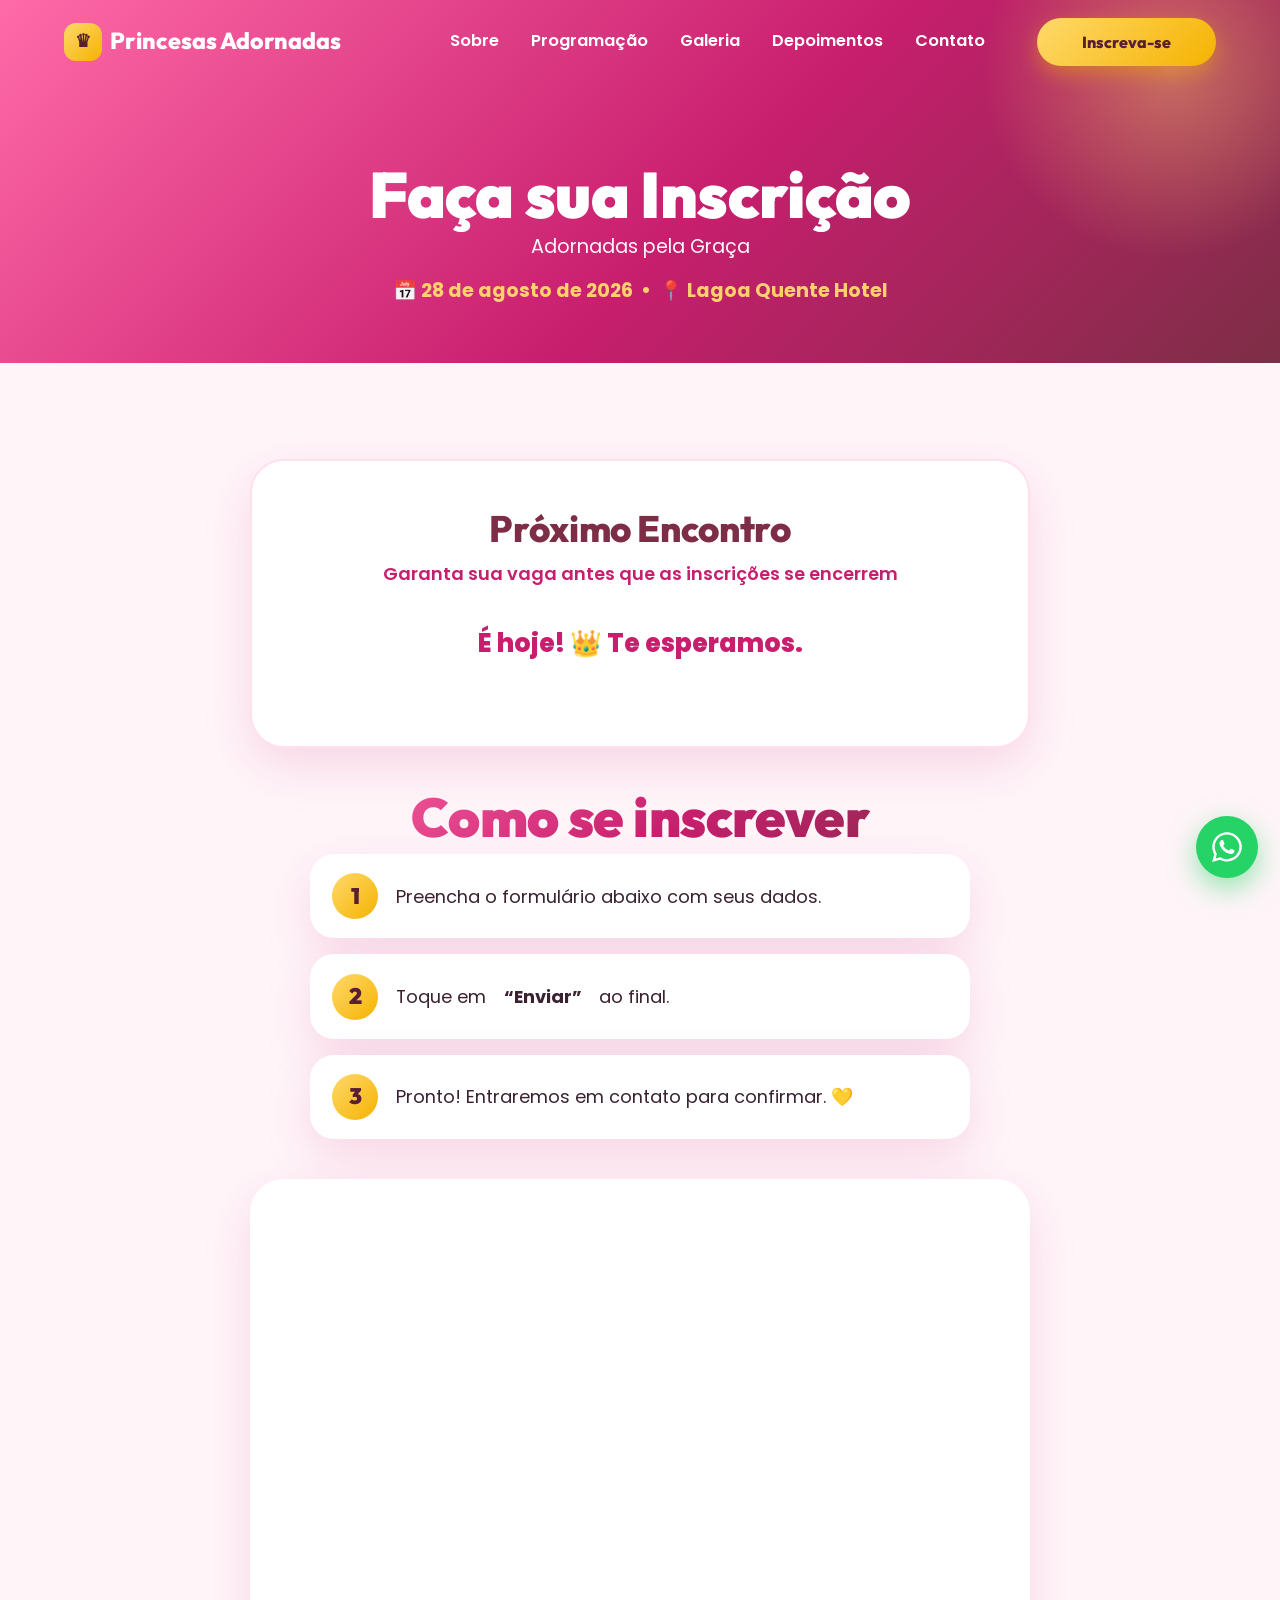
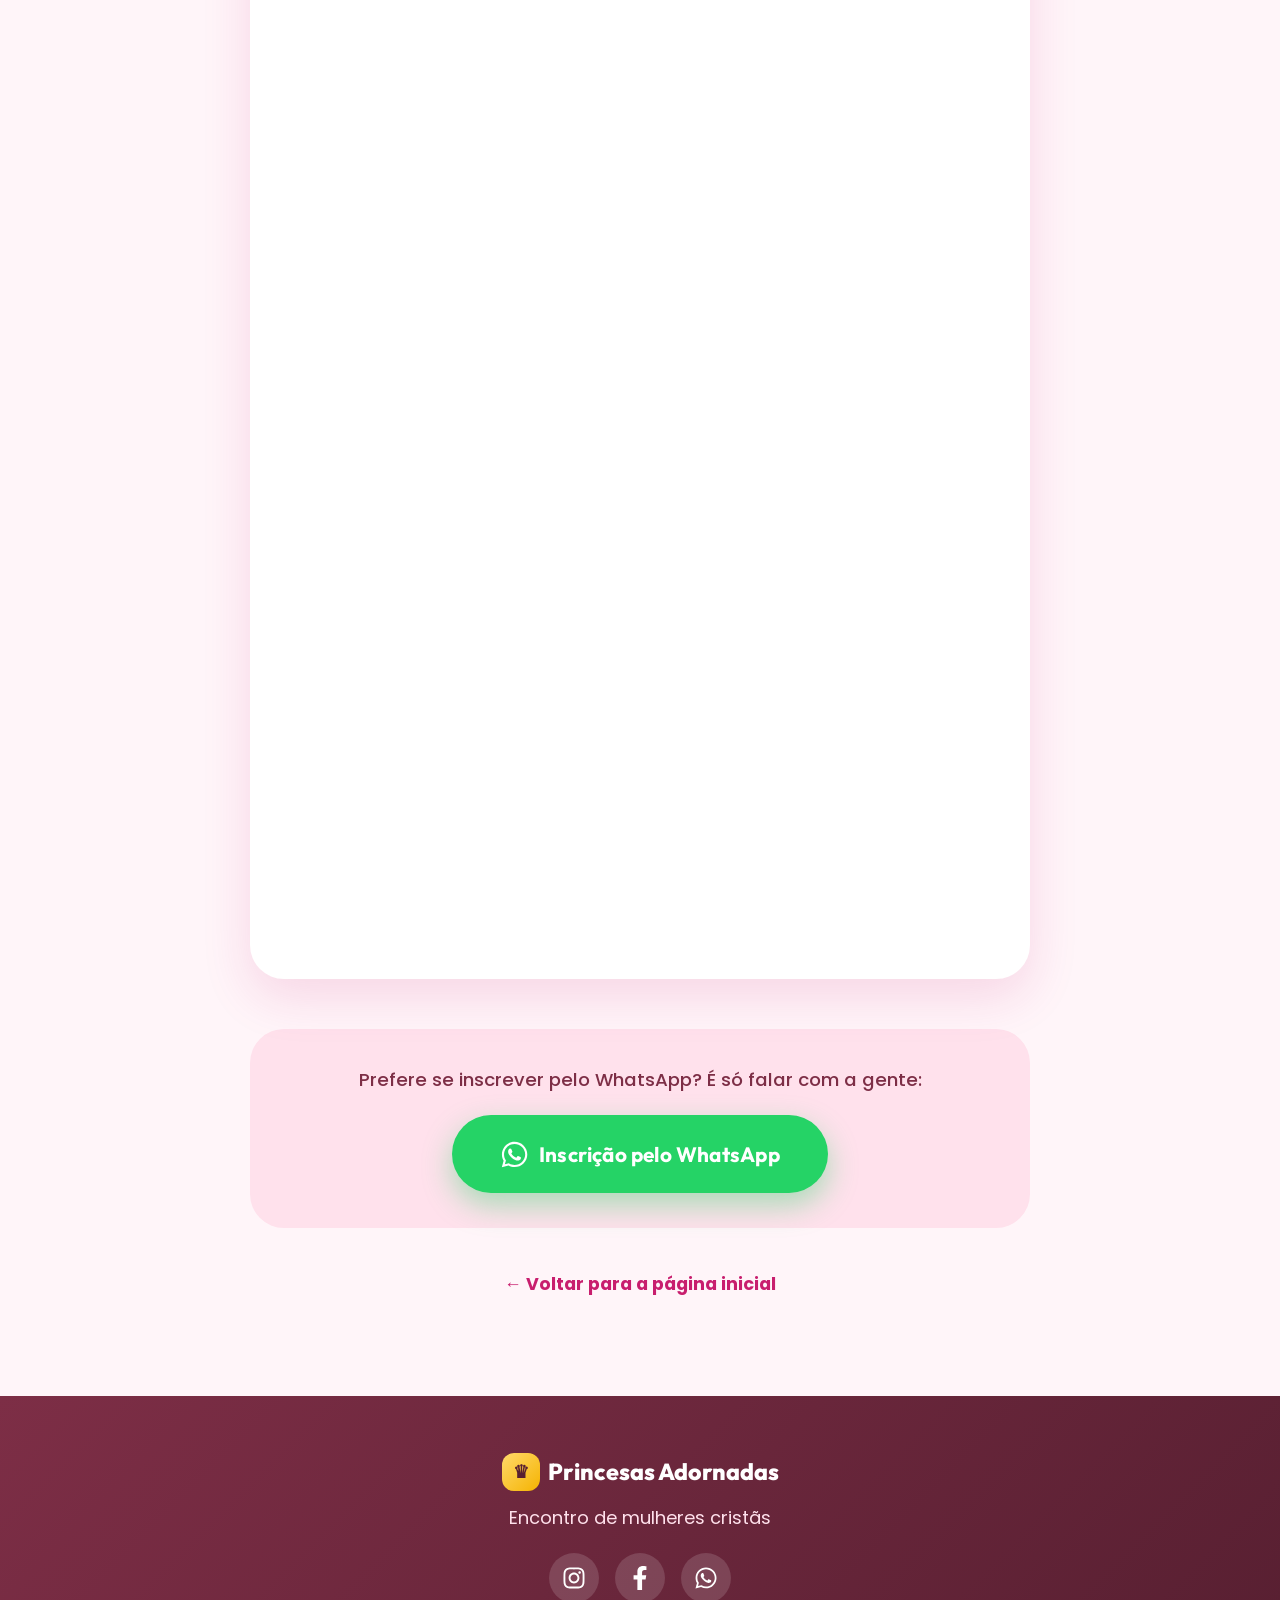
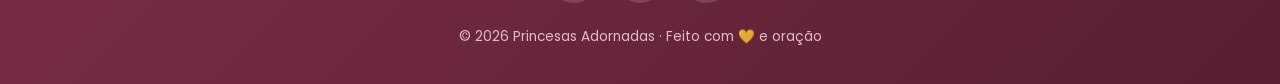
<file: inscricao.html>
<!DOCTYPE html>
<html lang="pt-BR">
<head>
  <meta charset="UTF-8">
  <meta name="viewport" content="width=device-width, initial-scale=1.0, viewport-fit=cover">
  <meta http-equiv="X-UA-Compatible" content="IE=edge">

  <title>Inscrição — Princesas Adornadas</title>
  <meta name="description" content="Faça sua inscrição no encontro Princesas Adornadas e garanta sua vaga. Vagas limitadas.">

  <link rel="icon" href="favicon.svg" type="image/svg+xml">
  <link rel="apple-touch-icon" href="favicon.svg">
  <meta name="theme-color" content="#c81e6e">

  <link rel="preconnect" href="https://fonts.googleapis.com">
  <link rel="preconnect" href="https://fonts.gstatic.com" crossorigin>
  <link rel="dns-prefetch" href="https://docs.google.com">

  <link rel="preload" as="style" href="https://fonts.googleapis.com/css2?family=Cormorant+Garamond:ital,wght@1,500;1,600&family=Outfit:wght@500;600;700;800;900&family=Poppins:wght@300;400;500;600;700&display=swap">
  <link href="https://fonts.googleapis.com/css2?family=Cormorant+Garamond:ital,wght@1,500;1,600&family=Outfit:wght@500;600;700;800;900&family=Poppins:wght@300;400;500;600;700&display=swap" rel="stylesheet" media="print" onload="this.media='all'">
  <noscript><link rel="stylesheet" href="https://fonts.googleapis.com/css2?family=Cormorant+Garamond:ital,wght@1,500;1,600&family=Outfit:wght@500;600;700;800;900&family=Poppins:wght@300;400;500;600;700&display=swap"></noscript>

  <link rel="stylesheet" href="css/styles.css">

  <script src="js/config.js"></script>
  <script src="js/seo.js"></script>
  <script defer src="js/header.js"></script>
  <script defer src="js/footer.js"></script>
  <script defer src="js/main.js"></script>
</head>
<body>

  <a class="pular-conteudo" href="#formWrap">Pular para o conteúdo</a>

  <!-- ===== Topbar (componente em js/header.js) ===== -->
  <div id="header-mount" data-pagina="inscricao"></div>

  <!-- ===== Hero da inscrição ===== -->
  <section class="pagina-hero">
    <h1 data-pagina-insc-titulo>Faça sua Inscrição</h1>
    <p data-tema>Adornadas pela Graça</p>
    <p class="pagina-hero-meta">📅 <span data-evento-data></span> &nbsp;•&nbsp; 📍 <span data-local-nome></span></p>
  </section>

  <main class="secao">
    <div class="container insc-wrap">

      <!-- Contagem regressiva -->
      <div class="evento-card" style="margin-bottom:2.5rem" data-reveal>
        <h2 data-evento-titulo>Próximo Encontro</h2>
        <p class="evento-meta" data-pagina-insc-subtitulo>Garanta sua vaga antes que as inscrições se encerrem</p>
        <div id="countdown"></div>
      </div>

      <!-- Passo a passo -->
      <h2 class="titulo-secao" data-pagina-insc-passos-titulo>Como se inscrever</h2>
      <ol class="passos" data-pagina-insc-passos data-reveal></ol>

      <!-- Formulário (Google Forms incorporado) -->
      <div id="formWrap" data-reveal></div>

      <!-- Alternativa pelo WhatsApp -->
      <div class="insc-alt" data-reveal>
        <p data-pagina-insc-wa-titulo>Prefere se inscrever pelo WhatsApp? É só falar com a gente:</p>
        <a class="btn btn-whats btn-grande" data-whatsapp target="_blank" rel="noopener">
          <svg class="wa-svg" viewBox="0 0 448 512" aria-hidden="true"><path d="M380.9 97.1C339 55.1 283.2 32 223.9 32c-122.4 0-222 99.6-222 222 0 39.1 10.2 77.3 29.6 111L0 480l117.7-30.9c32.4 17.7 68.9 27 106.1 27h.1c122.3 0 224.1-99.6 224.1-222 0-59.3-25.2-115-67.1-157zm-157 341.6c-33.2 0-65.7-8.9-94-25.7l-6.7-4-69.8 18.3L72 359.2l-4.4-7c-18.5-29.4-28.2-63.3-28.2-98.2 0-101.7 82.8-184.5 184.6-184.5 49.3 0 95.6 19.2 130.4 54.1 34.8 34.9 56.2 81.2 56.1 130.5 0 101.8-84.9 184.6-186.6 184.6zm101.2-138.2c-5.5-2.8-32.8-16.2-37.9-18-5.1-1.9-8.8-2.8-12.5 2.8-3.7 5.6-14.3 18-17.6 21.8-3.2 3.7-6.5 4.2-12 1.4-32.6-16.3-54-29.1-75.5-66-5.7-9.8 5.7-9.1 16.3-30.3 1.8-3.7.9-6.9-.5-9.7-1.4-2.8-12.5-30.1-17.1-41.2-4.5-10.8-9.1-9.3-12.5-9.5-3.2-.2-6.9-.2-10.6-.2-3.7 0-9.7 1.4-14.8 6.9-5.1 5.6-19.4 19-19.4 46.3 0 27.3 19.9 53.7 22.6 57.4 2.8 3.7 39.1 59.7 94.8 83.8 35.2 15.2 49 16.5 66.6 13.9 10.7-1.6 32.8-13.4 37.4-26.4 4.6-13 4.6-24.1 3.2-26.4-1.3-2.5-5-3.9-10.5-6.6z"/></svg>
          <span data-pagina-insc-wa-botao>Inscrição pelo WhatsApp</span>
        </a>
      </div>

      <p class="voltar"><a href="index.html" data-pagina-insc-voltar>← Voltar para a página inicial</a></p>
    </div>
  </main>

  <!-- ===== Rodapé + WhatsApp flutuante (componente em js/footer.js) ===== -->
  <div id="footer-mount"></div>

</body>
</html>
</file>
<file: css/styles.css>
/* =====================================================================
   PRINCESAS ADORNADAS — Estilos (visual moderno / landing de evento)
   Vibrante, arredondado, com gradientes rosa-magenta + dourado.
   Acessível: fontes grandes, alto contraste, botões grandes, foco visível.
   ===================================================================== */

:root {
  /* Cores da marca (vivas) */
  --vinho: #7d2e46;
  --vinho-esc: #571f31;
  --magenta: #c81e6e;
  --magenta-esc: #a01457;
  --rosa: #ff6aa8;
  --rosa-claro: #ffe1ec;
  --rosa-bg: #fff5f9;
  --ouro: #f5b301;
  --ouro-esc: #c98a00;
  --ouro-claro: #ffd96b;
  --texto: #3a2230;
  --texto-suave: #6b4a5a;
  --branco: #ffffff;

  /* Gradientes */
  --grad-primario: linear-gradient(135deg, #ff6aa8 0%, #c81e6e 100%);
  --grad-festa: linear-gradient(135deg, #ff6aa8 0%, #c81e6e 55%, #7d2e46 100%);
  --grad-ouro: linear-gradient(135deg, #ffd96b 0%, #f5b301 100%);
  --grad-escuro: linear-gradient(135deg, #7d2e46 0%, #571f31 100%);

  /* Formas / sombras */
  --r: 24px;
  --r-lg: 34px;
  --r-sm: 16px;
  --sombra: 0 18px 50px rgba(200, 30, 110, .14);
  --sombra-forte: 0 26px 70px rgba(200, 30, 110, .26);
  --glow: 0 12px 30px rgba(255, 106, 168, .5);

  --fonte-titulo: "Outfit", "Segoe UI", sans-serif;
  --fonte-corpo: "Poppins", "Segoe UI", sans-serif;
  --fonte-fancy: "Cormorant Garamond", Georgia, serif;
}

* { margin: 0; padding: 0; box-sizing: border-box; }
html { scroll-behavior: smooth; }
body {
  font-family: var(--fonte-corpo);
  color: var(--texto);
  background: var(--rosa-bg);
  font-size: 18px;
  line-height: 1.75;
  overflow-x: hidden;
  -webkit-text-size-adjust: 100%;
}
img { max-width: 100%; display: block; }
a { color: inherit; text-decoration: none; }
h1, h2, h3 { font-family: var(--fonte-titulo); color: var(--vinho); font-weight: 800; line-height: 1.1; letter-spacing: -.01em; }

a:focus-visible, button:focus-visible, [tabindex]:focus-visible {
  outline: 3px solid var(--magenta); outline-offset: 3px; border-radius: 8px;
}

/* Skip link (acessibilidade — pular para o conteúdo principal) */
.pular-conteudo {
  position: absolute;
  left: -9999px;
  top: 0;
  z-index: 9999;
  background: var(--vinho);
  color: #fff;
  padding: .75rem 1.1rem;
  border-radius: 0 0 12px 0;
  font-weight: 700;
}
.pular-conteudo:focus { left: 0; outline: 3px solid var(--ouro); }
@media (prefers-reduced-motion: reduce) {
  * { animation: none !important; transition: none !important; scroll-behavior: auto !important; }
  [data-reveal] { opacity: 1 !important; transform: none !important; }
}

/* ---------- Utilidades ---------- */
.container { width: min(1160px, 92%); margin: 0 auto; }
.secao { padding: 96px 0; position: relative; }
.secao-alt { background:
  radial-gradient(1200px 500px at 100% -10%, rgba(255,106,168,.12), transparent 60%),
  radial-gradient(900px 500px at -10% 110%, rgba(245,179,1,.12), transparent 60%),
  #fff; }
.titulo-secao {
  font-size: clamp(2.1rem, 5.2vw, 3.4rem); text-align: center; margin-bottom: .4rem; font-weight: 900;
  background: var(--grad-festa); -webkit-background-clip: text; background-clip: text; color: transparent;
}
.subtitulo-secao { text-align: center; color: var(--texto-suave); font-size: 1.2rem; margin-bottom: 3rem; font-weight: 500; }
/* "eyebrow" / selo de seção */
.eyebrow { display: block; text-align: center; text-transform: uppercase; letter-spacing: .18em;
  font-weight: 700; font-size: .82rem; color: var(--magenta); margin-bottom: .8rem; }
.eyebrow::before { content: "✦ "; }
.ornamento { display: none; }

/* ---------- Botões ---------- */
.btn {
  display: inline-flex; align-items: center; gap: .6rem; justify-content: center;
  padding: 1.1rem 2.4rem; border-radius: 999px; font-weight: 700; font-size: 1.1rem;
  min-height: 56px; cursor: pointer; border: none; transition: transform .25s, box-shadow .25s, background .25s;
  letter-spacing: .01em; text-align: center; font-family: var(--fonte-titulo);
}
.btn:hover { transform: translateY(-3px); }
.btn-ouro { background: var(--grad-ouro); color: var(--vinho-esc); box-shadow: 0 12px 30px rgba(245,179,1,.45); }
.btn-ouro:hover { box-shadow: 0 18px 40px rgba(245,179,1,.6); }
.btn-vinho, .btn-primario { background: var(--grad-primario); color: #fff; box-shadow: var(--glow); }
.btn-vinho:hover, .btn-primario:hover { box-shadow: 0 18px 44px rgba(255,106,168,.65); }
.btn-linha { background: rgba(255,255,255,.14); border: 2px solid rgba(255,255,255,.85); color: #fff; backdrop-filter: blur(4px); }
.btn-linha:hover { background: #fff; color: var(--magenta); }
.btn-grande { font-size: 1.3rem; padding: 1.3rem 3rem; min-height: 64px; }
.btn-whats { background: #25d366; color: #fff; box-shadow: 0 12px 30px rgba(37,211,102,.4); }
.btn-whats:hover { background: #1da851; }
.btn-whats .wa-svg { width: 1.4em; height: 1.4em; color: #fff; fill: #fff; }

/* ---------- Topbar ---------- */
#topbar {
  position: fixed; top: 0; left: 0; right: 0; z-index: 100;
  display: flex; align-items: center; justify-content: space-between;
  padding: 1.1rem 5%; transition: .35s;
}
#topbar.compacto { background: rgba(255,255,255,.92); box-shadow: 0 6px 26px rgba(200,30,110,.12); padding: .6rem 5%; backdrop-filter: blur(10px); }
.logo { font-family: var(--fonte-titulo); font-size: 1.45rem; font-weight: 800; color: #fff; display: flex; align-items: center; gap: .5rem; }
#topbar.compacto .logo { color: var(--vinho); }
.logo .coroa {
  display: inline-flex; align-items: center; justify-content: center; width: 38px; height: 38px;
  border-radius: 12px; background: var(--grad-ouro); color: var(--vinho-esc); font-size: 1.1rem;
}
.nav-links { display: flex; gap: 1.8rem; align-items: center; }
.nav-links a { font-weight: 600; font-size: 1.02rem; position: relative; color: #fff; padding: .3rem .1rem; }
#topbar.compacto .nav-links a { color: var(--texto); }
.nav-links a::after { content: ""; position: absolute; left: 0; bottom: -4px; width: 0; height: 3px; background: var(--grad-ouro); border-radius: 3px; transition: .3s; }
.nav-links a:hover::after, .nav-links a[aria-current]::after { width: 100%; }
#menuBtn { display: none; background: none; border: none; font-size: 1.7rem; color: #fff; cursor: pointer; }
#topbar.compacto #menuBtn { color: var(--vinho); }

/* ---------- Hero ---------- */
.hero {
  min-height: 100vh; display: flex; align-items: center; justify-content: center;
  text-align: center; position: relative; color: #fff; padding: 8rem 5% 5rem; overflow: hidden;
  background:
    linear-gradient(135deg, rgba(125,46,70,.86), rgba(200,30,110,.66)),
    url("https://images.unsplash.com/photo-1519225421980-715cb0215aed?w=1600&q=80") center/cover;
}
.hero::before, .hero::after { content: ""; position: absolute; border-radius: 50%; filter: blur(10px); opacity: .5; }
.hero::before { width: 320px; height: 320px; background: radial-gradient(circle, rgba(255,217,107,.6), transparent 70%); top: -80px; right: -60px; }
.hero::after { width: 360px; height: 360px; background: radial-gradient(circle, rgba(255,106,168,.55), transparent 70%); bottom: -120px; left: -80px; }
.hero-conteudo { max-width: 820px; position: relative; z-index: 1; animation: subir 1s ease; }
.hero .selo {
  display: inline-block; font-family: var(--fonte-titulo); letter-spacing: .2em; text-transform: uppercase;
  font-size: .82rem; font-weight: 700; color: #fff; margin-bottom: 1.4rem;
  background: rgba(255,255,255,.18); border: 1px solid rgba(255,255,255,.4);
  padding: .5rem 1.2rem; border-radius: 999px; backdrop-filter: blur(4px);
}
.hero h1 { color: #fff; font-size: clamp(3rem, 9vw, 6rem); font-weight: 900; text-shadow: 0 8px 40px rgba(0,0,0,.25); }
.hero .tema {
  font-family: var(--fonte-fancy); font-style: italic; font-size: clamp(1.4rem, 3.2vw, 2.2rem);
  font-weight: 600; margin-top: .4rem;
  background: var(--grad-ouro); -webkit-background-clip: text; background-clip: text; color: transparent;
  display: inline-block;
}
.hero .sub { margin: 1.4rem auto 2.2rem; font-size: 1.15rem; opacity: .96; max-width: 600px; }
.hero-botoes { display: flex; gap: 1rem; justify-content: center; flex-wrap: wrap; }
.hero .scroll-dica { position: absolute; bottom: 26px; left: 50%; transform: translateX(-50%); font-size: 2rem; color: #fff; z-index: 1; animation: pular 1.8s infinite; opacity: .9; }

/* ---------- Versículo ---------- */
.versiculo-bloco { text-align: center; max-width: 900px; margin: 0 auto; position: relative;
  background: var(--branco); border-radius: var(--r-lg); padding: 3.5rem 2.5rem; box-shadow: var(--sombra);
  border: 2px solid var(--rosa-claro); }
.versiculo-bloco::before { content: "❝"; font-family: var(--fonte-fancy); font-size: 5rem; color: var(--rosa);
  position: absolute; top: 6px; left: 30px; line-height: 1; }
.versiculo-bloco blockquote { font-family: var(--fonte-fancy); font-size: clamp(1.6rem, 4vw, 2.7rem); color: var(--vinho); font-style: italic; font-weight: 600; }
.versiculo-bloco cite { display: inline-block; margin-top: 1.4rem; color: #fff; font-style: normal; letter-spacing: .12em;
  text-transform: uppercase; font-size: .9rem; font-weight: 700; font-family: var(--fonte-titulo);
  background: var(--grad-primario); padding: .5rem 1.3rem; border-radius: 999px; }

/* ---------- Carrossel ---------- */
.carrossel { position: relative; max-width: 1000px; margin: 0 auto; border-radius: var(--r-lg);
  overflow: hidden; box-shadow: var(--sombra-forte); background: var(--rosa-claro); }
.car-trilho { position: relative; width: 100%; aspect-ratio: 16/9; }
.car-slide { position: absolute; inset: 0; opacity: 0; transition: opacity .7s ease; transform: scale(1.04); }
.car-slide.ativo { opacity: 1; transform: scale(1); transition: opacity .7s ease, transform 6s ease; }
.car-slide img { width: 100%; height: 100%; object-fit: cover; user-select: none; -webkit-user-drag: none; }
.car-btn { position: absolute; top: 50%; transform: translateY(-50%); width: 58px; height: 58px;
  border-radius: 50%; border: none; background: rgba(255,255,255,.92); color: var(--magenta);
  font-size: 2.2rem; line-height: 1; cursor: pointer; box-shadow: 0 6px 18px rgba(0,0,0,.25);
  display: flex; align-items: center; justify-content: center; transition: .25s; }
.car-btn:hover { background: var(--magenta); color: #fff; transform: translateY(-50%) scale(1.08); }
.car-prev { left: 16px; } .car-next { right: 16px; }
.car-dots { position: absolute; bottom: 16px; left: 0; right: 0; display: flex; gap: 10px; justify-content: center; }
.car-dot { width: 13px; height: 13px; border-radius: 999px; border: 2px solid #fff; background: rgba(255,255,255,.35);
  cursor: pointer; padding: 0; transition: .25s; }
.car-dot.ativo { background: #fff; width: 30px; }

/* ---------- Próximo evento + Countdown ---------- */
.evento-card { background: var(--branco); border-radius: var(--r-lg); box-shadow: var(--sombra); padding: 3rem 2rem;
  text-align: center; border: 2px solid var(--rosa-claro); max-width: 860px; margin: 0 auto; }
.evento-card h2, .evento-card h3 { font-size: clamp(1.7rem, 4vw, 2.3rem); }
.evento-meta { color: var(--magenta); margin: .5rem 0 2rem; font-size: 1.12rem; font-weight: 600; }
#countdown { display: flex; gap: 1rem; justify-content: center; flex-wrap: wrap; margin-bottom: 2rem; }
.cd-cell { background: var(--grad-festa); color: #fff; border-radius: 20px; min-width: 92px; padding: 1.1rem .6rem;
  box-shadow: var(--glow); }
.cd-num { display: block; font-size: 2.6rem; font-weight: 900; font-family: var(--fonte-titulo); line-height: 1; }
.cd-lbl { font-size: .72rem; text-transform: uppercase; letter-spacing: .14em; opacity: .92; font-weight: 600; }
.cd-fim { font-size: 1.6rem; font-weight: 800; color: var(--magenta); }

/* ---------- Sobre ---------- */
.sobre-grid { display: grid; grid-template-columns: 1fr 1fr; gap: 3.5rem; align-items: center; }
.sobre-grid img { border-radius: var(--r-lg); box-shadow: var(--sombra-forte); }
.sobre-texto p { margin-bottom: 1rem; color: var(--texto-suave); }
.sobre-texto p strong { color: var(--vinho); }
.pilares { display: grid; grid-template-columns: repeat(3, 1fr); gap: 1.4rem; margin-top: 3rem; }
.pilar { text-align: center; background: var(--branco); border-radius: var(--r); padding: 2.2rem 1.4rem; box-shadow: var(--sombra); transition: transform .3s, box-shadow .3s; }
.pilar:hover { transform: translateY(-8px); box-shadow: var(--sombra-forte); }
.pilar .ico { width: 72px; height: 72px; margin: 0 auto .8rem; border-radius: 20px; display: flex; align-items: center;
  justify-content: center; font-size: 2rem; background: var(--grad-primario); color: #fff; box-shadow: var(--glow); }
.pilar h3 { font-size: 1.35rem; margin-bottom: .4rem; }
.pilar p { color: var(--texto-suave); }

/* ---------- Idealizadora ---------- */
.ideal-card { display: grid; grid-template-columns: 280px 1fr; gap: 2.8rem; align-items: center;
  max-width: 920px; margin: 0 auto; background: var(--branco); border-radius: var(--r-lg);
  box-shadow: var(--sombra); padding: 2.8rem; }
.ideal-foto { width: 100%; aspect-ratio: 1; border-radius: 50%; background: var(--grad-primario) center/cover no-repeat;
  display: flex; align-items: center; justify-content: center; box-shadow: var(--glow);
  border: 6px solid #fff; outline: 3px solid var(--ouro-claro); }
.ideal-inicial { font-family: var(--fonte-titulo); font-size: 5rem; color: #fff; font-weight: 900; }
.ideal-texto h3 { font-size: 2.2rem; }
.ideal-papel { display: inline-block; color: #fff; background: var(--grad-primario); letter-spacing: .08em;
  text-transform: uppercase; font-size: .82rem; padding: .35rem 1rem; border-radius: 999px; margin: .4rem 0 1rem; font-weight: 700; }
.ideal-texto p { color: var(--texto-suave); margin-bottom: 1.2rem; }

/* ---------- Programação ---------- */
#programacao-lista { max-width: 860px; margin: 0 auto; display: grid; gap: 2.5rem; }
.prog-sessao { font-size: 1.7rem; display: inline-flex; align-items: center; gap: .6rem; margin-bottom: 1.2rem; color: var(--magenta); }
.prog-sessao::before { content: "●"; color: var(--ouro); }
.prog-ul { list-style: none; display: grid; gap: .9rem; }
.prog-item { display: flex; gap: 1.3rem; background: var(--branco); border-radius: var(--r); padding: 1.2rem 1.4rem;
  box-shadow: var(--sombra); align-items: flex-start; border-left: 6px solid var(--rosa); transition: transform .25s; }
.prog-item:hover { transform: translateX(6px); }
.prog-hora { font-family: var(--fonte-titulo); font-size: 1.5rem; font-weight: 800; color: var(--magenta); min-width: 72px; }
.prog-info strong { color: var(--vinho); font-size: 1.1rem; }
.prog-info p { color: var(--texto-suave); }

/* ---------- Depoimentos (carrossel com múltiplos visíveis) ---------- */
#depoimentos-lista { max-width: 1200px; margin: 0 auto; }
.dep-carrossel { position: relative; padding: 0 56px; }
.dep-viewport { overflow: hidden; padding: 8px 4px 16px; }
.dep-trilho { display: grid; gap: 18px; transition: transform .55s ease; }
.dep-card { background: var(--branco); border-radius: var(--r); padding: 2.6rem 1.8rem 1.8rem; box-shadow: var(--sombra);
  position: relative; border-top: 5px solid transparent; border-image: var(--grad-primario) 1;
  display: flex; flex-direction: column; }
.dep-aspas { font-family: var(--fonte-fancy); font-size: 4.5rem; line-height: .5; color: var(--rosa);
  position: absolute; top: 26px; right: 22px; opacity: .4; }
.dep-card blockquote { font-style: italic; margin-bottom: 1.3rem; position: relative; z-index: 1; color: var(--texto); flex: 1; }
.dep-card figcaption strong { color: var(--magenta); display: block; font-size: 1.05rem; }
.dep-card figcaption span { font-size: .95rem; color: var(--texto-suave); }
.dep-btn { position: absolute; top: 50%; transform: translateY(-50%); width: 48px; height: 48px;
  border-radius: 50%; border: none; background: var(--branco); color: var(--magenta);
  font-size: 2rem; line-height: 1; cursor: pointer; box-shadow: var(--sombra);
  display: flex; align-items: center; justify-content: center; transition: .25s; z-index: 2; }
.dep-btn:hover { background: var(--magenta); color: #fff; transform: translateY(-50%) scale(1.08); }
.dep-prev { left: 0; } .dep-next { right: 0; }
.dep-dots { display: flex; gap: 10px; justify-content: center; margin-top: 1.4rem; }
.dep-dot { width: 11px; height: 11px; border-radius: 999px; border: 2px solid var(--magenta);
  background: transparent; cursor: pointer; padding: 0; transition: .25s; }
.dep-dot.ativo { background: var(--magenta); width: 28px; }

/* ---------- CTA de inscrição ---------- */
.cta-inscricao { text-align: center; background: var(--grad-festa); color: #fff; border-radius: var(--r-lg);
  padding: 4rem 2rem; box-shadow: var(--sombra-forte); position: relative; overflow: hidden; }
.cta-inscricao::after { content: "👑"; position: absolute; font-size: 9rem; opacity: .12; right: 4%; top: 50%; transform: translateY(-50%); }
.cta-inscricao h2 { color: #fff; font-size: clamp(2rem, 4.6vw, 3rem); font-weight: 900; }
.cta-inscricao p { margin: .9rem auto 2rem; max-width: 580px; font-size: 1.2rem; opacity: .96; }

/* ---------- Investimento / Ingresso ---------- */
.ingresso-grid { display: grid; grid-template-columns: 1.25fr 1fr; gap: 1.8rem; max-width: 1000px; margin: 0 auto; align-items: stretch; }
.preco-card { position: relative; background: var(--branco); border-radius: var(--r-lg); padding: 2.8rem 2.4rem; box-shadow: var(--sombra-forte); border: 2px solid var(--rosa-claro); text-align: center; }
.preco-badge { position: absolute; top: -15px; left: 50%; transform: translateX(-50%); background: var(--grad-ouro);
  color: var(--vinho-esc); font-weight: 800; font-size: .78rem; padding: .45rem 1.2rem; border-radius: 999px;
  text-transform: uppercase; letter-spacing: .08em; box-shadow: 0 6px 16px rgba(245,179,1,.45); white-space: nowrap; font-family: var(--fonte-titulo); }
.preco-label { text-transform: uppercase; letter-spacing: .12em; color: var(--texto-suave); font-size: .85rem; font-weight: 600; margin-top: .5rem; }
.preco-valor { font-family: var(--fonte-titulo); font-weight: 900; font-size: clamp(2.8rem, 7vw, 3.8rem); line-height: 1;
  background: var(--grad-festa); -webkit-background-clip: text; background-clip: text; color: transparent; }
.preco-obs { color: var(--texto-suave); margin-bottom: 1.6rem; font-weight: 500; }
.incluso-lista { list-style: none; display: grid; gap: .75rem; margin: 0 0 1.9rem; text-align: left; }
.incluso-lista li { display: flex; align-items: flex-start; gap: .7rem; }
.incluso-lista li::before { content: "✓"; flex: none; width: 27px; height: 27px; border-radius: 50%;
  background: var(--grad-primario); color: #fff; font-weight: 900; display: flex; align-items: center; justify-content: center; font-size: .9rem; margin-top: 3px; }
.preco-card .btn { width: 100%; }
.local-card { background: var(--grad-escuro); color: #fff; border-radius: var(--r-lg); padding: 2.6rem; box-shadow: var(--sombra);
  display: flex; flex-direction: column; align-items: center; text-align: center; justify-content: center; }
.local-ico { font-size: 2.4rem; width: 76px; height: 76px; border-radius: 22px; background: rgba(255,255,255,.14);
  display: flex; align-items: center; justify-content: center; margin-bottom: 1rem; }
.local-card h3 { color: #fff; font-size: 1.5rem; }
.local-card strong { font-size: 1.25rem; margin-top: .3rem; }
.local-card p { opacity: .85; margin-bottom: 1.6rem; }
.local-card .btn { margin-top: auto; }

/* ---------- Condições de pagamento ---------- */
.pagamento-card { max-width: 720px; margin: 0 auto; background: var(--branco); border-radius: var(--r-lg);
  box-shadow: var(--sombra-forte); padding: 3rem 2.4rem; text-align: center; border: 2px solid var(--rosa-claro); }
.pagamento-destaque { background: var(--grad-festa); color: #fff; border-radius: var(--r); padding: 1.9rem 1.4rem; margin-bottom: 1.5rem; }
.pg-label { display: block; text-transform: uppercase; letter-spacing: .14em; font-size: .82rem; font-weight: 700; opacity: .92; }
.pg-parcelas { display: block; font-family: var(--fonte-titulo); font-weight: 900; font-size: clamp(1.7rem, 4.6vw, 2.6rem); line-height: 1.15; margin-top: .3rem; }
.pagamento-obs { color: var(--texto-suave); max-width: 560px; margin: 0 auto 1.8rem; }
.pagamento-formas-wrap { margin-bottom: 1.9rem; }
.pagamento-formas-titulo { display: block; text-transform: uppercase; letter-spacing: .12em; font-size: .78rem; font-weight: 700; color: var(--magenta); margin-bottom: .8rem; }
.pagamento-formas { display: flex; flex-wrap: wrap; gap: .6rem; justify-content: center; }
.forma-chip { background: var(--rosa-claro); color: var(--vinho); font-weight: 600; padding: .55rem 1.15rem; border-radius: 999px; font-size: .96rem; }
.preco-parcelas { color: var(--magenta); font-weight: 700; font-size: 1.02rem; margin: -.5rem 0 1.1rem; }

/* ---------- Ofertas / PIX ---------- */
.pix-card { max-width: 540px; margin: 0 auto; background: var(--branco); border-radius: var(--r-lg); box-shadow: var(--sombra);
  padding: 2.6rem; text-align: center; border: 2px solid var(--rosa-claro); }
.pix-chave { font-family: monospace; background: var(--rosa-bg); padding: .9rem 1rem; border-radius: var(--r-sm); margin: 1rem 0;
  word-break: break-all; font-size: 1.05rem; color: var(--magenta-esc); border: 1px dashed var(--rosa); }
.pix-meta { color: var(--texto-suave); font-size: 1rem; margin-bottom: 1rem; }

/* ---------- Contato / Equipe ---------- */
.contato-grid { display: flex; gap: 1.4rem; justify-content: center; flex-wrap: wrap; }
.contato-card { background: var(--branco); border-radius: var(--r); padding: 2rem; box-shadow: var(--sombra);
  text-align: center; min-width: 240px; transition: transform .3s, box-shadow .3s; }
.contato-card:hover { transform: translateY(-6px); box-shadow: var(--sombra-forte); }
.contato-card .ico { font-size: 2rem; margin-bottom: .4rem; }
.contato-card strong { color: var(--vinho); font-size: 1.15rem; display: block; }
.contato-card p { color: var(--texto-suave); }
/* Cartão de pessoa (equipe) */
.pessoa-card { min-width: 260px; }
.pessoa-avatar { width: 76px; height: 76px; margin: 0 auto .7rem; border-radius: 50%; background: var(--grad-primario);
  color: #fff; font-family: var(--fonte-titulo); font-weight: 900; font-size: 2rem; display: flex; align-items: center;
  justify-content: center; box-shadow: var(--glow); border: 4px solid #fff; outline: 2px solid var(--ouro-claro); }
.pessoa-papel { display: inline-block; color: var(--magenta); font-weight: 600; font-size: .9rem; margin-bottom: 1.1rem; }
.pessoa-acoes { display: flex; flex-direction: column; gap: .7rem; align-items: center; }
.pessoa-acoes .btn-whats { width: 100%; }
.ig-link { display: inline-flex; align-items: center; gap: .5rem; color: var(--magenta); font-weight: 600; font-size: 1rem; }
.ig-link:hover { color: var(--magenta-esc); text-decoration: underline; }

/* ---------- Páginas internas (hero) ---------- */
.pagina-hero, .galeria-hero { padding: 10rem 5% 3.5rem; text-align: center; color: #fff; position: relative; overflow: hidden;
  background: var(--grad-festa); }
.pagina-hero::after, .galeria-hero::after { content: ""; position: absolute; width: 380px; height: 380px; border-radius: 50%;
  background: radial-gradient(circle, rgba(255,217,107,.4), transparent 70%); top: -120px; right: -80px; }
.pagina-hero h1, .galeria-hero h1 { color: #fff; font-size: clamp(2.4rem, 6vw, 4rem); font-weight: 900; position: relative; z-index: 1; }
.pagina-hero p, .galeria-hero p { opacity: .96; font-size: 1.2rem; position: relative; z-index: 1; }
.pagina-hero-meta { margin-top: .6rem; font-weight: 700; color: var(--ouro-claro); }

/* ---------- Página de inscrição ---------- */
.insc-wrap { max-width: 780px; margin: 0 auto; text-align: center; }
.passos { list-style: none; max-width: 660px; margin: 0 auto 2.5rem; display: grid; gap: 1rem; padding: 0; }
.passos li { display: flex; align-items: center; gap: 1.1rem; background: var(--branco); border-radius: var(--r);
  padding: 1.2rem 1.4rem; box-shadow: var(--sombra); font-size: 1.12rem; text-align: left; }
.passo-num { flex: none; width: 46px; height: 46px; border-radius: 50%; background: var(--grad-ouro);
  color: var(--vinho-esc); font-weight: 900; font-size: 1.4rem; display: flex; align-items: center; justify-content: center; font-family: var(--fonte-titulo); }
/* min-height pode ser sobrescrito por style inline (CONFIG.inscricao.alturaIframe). */
#formWrap iframe { width: 100%; min-height: 1400px; border: none; border-radius: var(--r-lg); box-shadow: var(--sombra); background: #fff; }
.form-placeholder { background: var(--branco); border-radius: var(--r-lg); padding: 3rem; box-shadow: var(--sombra); }
.form-placeholder p { margin-bottom: 1.5rem; font-size: 1.15rem; }
.insc-alt { text-align: center; margin-top: 2.5rem; background: var(--rosa-claro); border-radius: var(--r-lg); padding: 2.2rem; }
.insc-alt p { font-size: 1.15rem; margin-bottom: 1.2rem; color: var(--vinho); font-weight: 500; }
.voltar { text-align: center; margin-top: 2.5rem; }
.voltar a { color: var(--magenta); font-weight: 700; font-size: 1.1rem; }
.voltar a:hover { text-decoration: underline; }

/* ---------- Galeria ---------- */
.galeria-layout { width: min(1280px, 94%); margin: 3rem auto; display: grid; grid-template-columns: 320px 1fr; gap: 2.4rem; }
#galeria-menu { display: grid; gap: 1rem; align-content: start; position: sticky; top: 96px; max-height: calc(100vh - 116px); overflow-y: auto; padding-right: 4px; }
.sessao-card { border: none; background: var(--branco); border-radius: var(--r); overflow: hidden; box-shadow: var(--sombra);
  cursor: pointer; text-align: left; transition: transform .3s, box-shadow .3s; padding: 0; }
.sessao-card:hover { transform: translateY(-4px); box-shadow: var(--sombra-forte); }
.sessao-card.ativo { outline: 4px solid var(--rosa); }
.sessao-img { height: 130px; background: var(--grad-primario) center/cover no-repeat; display: flex; align-items: center; justify-content: center; }
.sessao-sem { font-size: 2.6rem; }
.sessao-info { padding: .9rem 1.1rem; }
.sessao-info strong { color: var(--vinho); display: block; font-size: 1.15rem; }
.sessao-info span { font-size: .92rem; color: var(--magenta); font-weight: 600; }
#galeria-titulo { font-size: clamp(1.7rem, 4vw, 2.3rem); margin-bottom: 1.5rem; color: var(--magenta); }
#galeria-grade { display: grid; grid-template-columns: repeat(auto-fill, minmax(190px, 1fr)); gap: .9rem; }
.foto { border: none; padding: 0; background: var(--rosa-claro); border-radius: var(--r-sm); overflow: hidden; cursor: pointer; aspect-ratio: 1; box-shadow: var(--sombra); }
.foto img { width: 100%; height: 100%; object-fit: cover; transition: .4s; }
.foto:hover img { transform: scale(1.1); }

/* Lightbox */
#lightbox { position: fixed; inset: 0; background: rgba(58,33,41,.96); z-index: 200; display: none; align-items: center; justify-content: center; }
#lightbox.aberto { display: flex; }
#lb-img { max-width: 90%; max-height: 86vh; border-radius: var(--r); box-shadow: 0 30px 80px rgba(0,0,0,.6); }
.lb-btn { position: absolute; background: rgba(255,255,255,.16); border: none; color: #fff; font-size: 2rem; width: 58px; height: 58px; border-radius: 50%; cursor: pointer; transition: .25s; }
.lb-btn:hover { background: var(--magenta); }
.lb-fechar { top: 24px; right: 24px; }
.lb-prev { left: 24px; top: 50%; transform: translateY(-50%); }
.lb-next { right: 24px; top: 50%; transform: translateY(-50%); }

/* ---------- Botão flutuante WhatsApp ---------- */
#whatsFloat { position: fixed; right: 22px; bottom: 22px; width: 62px; height: 62px; border-radius: 50%; background: #25d366;
  color: #fff; display: none; align-items: center; justify-content: center; box-shadow: 0 10px 28px rgba(37,211,102,.5);
  z-index: 90; transition: .3s; }
#whatsFloat:hover { transform: scale(1.1); }
#whatsFloat .wa-svg { width: 34px; height: 34px; }

/* ---------- Ícones de marca ---------- */
.wa-svg, .ig-svg, .fb-svg { width: 1em; height: 1em; fill: currentColor; display: inline-block; vertical-align: middle; }
.contato-card .ico .wa-svg { color: #25d366; }
.contato-card .ico .fb-svg { color: #1877f2; }
.contato-card .ig-svg { color: #c13584; }
footer .wa-svg, footer .ig-svg, footer .fb-svg { width: 1.5rem; height: 1.5rem; }
.btn-linha .ig-svg { width: 1.3em; height: 1.3em; }

/* ---------- Rodapé ---------- */
footer { background: var(--grad-escuro); color: var(--rosa-claro); text-align: center; padding: 3.5rem 5% 2.2rem; }
footer .logo { color: #fff; justify-content: center; margin-bottom: .6rem; }
footer .redes { display: flex; gap: 1rem; justify-content: center; margin: 1.2rem 0; }
footer .redes a { width: 50px; height: 50px; border-radius: 50%; background: rgba(255,255,255,.14); display: flex;
  align-items: center; justify-content: center; color: #fff; transition: .25s; }
footer .redes a:hover { background: var(--ouro); color: var(--vinho-esc); transform: translateY(-3px); }
footer .copy { font-size: .85rem; opacity: .8; margin-top: 1.4rem; }

/* ---------- Reveal ---------- */
[data-reveal] { opacity: 0; transform: translateY(30px); transition: .8s cubic-bezier(.2,.7,.2,1); }
[data-reveal].visivel { opacity: 1; transform: none; }
.vazio { text-align: center; color: var(--texto-suave); padding: 2rem; grid-column: 1/-1; }

/* ---------- Animações ---------- */
@keyframes subir { from { opacity: 0; transform: translateY(40px); } to { opacity: 1; transform: none; } }
@keyframes pular { 0%,100% { transform: translateX(-50%) translateY(0); } 50% { transform: translateX(-50%) translateY(10px); } }

/* ---------- Hero: data + contagem + urgência ---------- */
.hero-data { font-weight: 600; font-size: 1.06rem; margin: 1rem 0 .2rem; opacity: .96; }
.hero-countdown { margin: 1.4rem 0 1.9rem; }
.hero-countdown #countdown { margin-bottom: .9rem; }
.hero .cd-cell { background: rgba(255,255,255,.16); border: 1px solid rgba(255,255,255,.35); backdrop-filter: blur(6px); box-shadow: none; }
.hero-urgencia { display: inline-block; background: rgba(255,255,255,.18); border: 1px solid rgba(255,255,255,.45);
  padding: .55rem 1.3rem; border-radius: 999px; font-weight: 700; font-size: 1.02rem; animation: pulso 1.9s infinite; }

/* ---------- Faixa de prova social ---------- */
.faixa-prova { background: var(--grad-festa); color: #fff; padding: 2.6rem 0; }
.prova-social { display: flex; justify-content: center; gap: 2.8rem; flex-wrap: wrap; text-align: center; }
.ps-item { min-width: 150px; }
.ps-num { display: block; font-family: var(--fonte-titulo); font-weight: 900; font-size: clamp(2.2rem, 5vw, 3.1rem); line-height: 1; }
.ps-label { font-size: 1rem; opacity: .95; font-weight: 500; }

/* ---------- Vagas (escassez) ---------- */
.vagas-card { max-width: 780px; margin: 0 auto; background: var(--branco); border-radius: var(--r-lg);
  box-shadow: var(--sombra-forte); padding: 3rem 2.4rem; text-align: center; border: 2px solid var(--rosa-claro); }
.vagas-selo { display: inline-block; background: var(--grad-primario); color: #fff; font-weight: 800; font-size: .8rem;
  text-transform: uppercase; letter-spacing: .08em; padding: .45rem 1.2rem; border-radius: 999px; margin-bottom: 1rem; font-family: var(--fonte-titulo); }
.vagas-card h2 { font-size: clamp(1.8rem, 4.6vw, 2.6rem); }
.vagas-sub { color: var(--texto-suave); margin-bottom: 1.9rem; font-size: 1.12rem; }
.vagas-barra-wrap { background: var(--rosa-claro); border-radius: 999px; height: 32px; overflow: hidden; margin-bottom: 1rem;
  box-shadow: inset 0 2px 6px rgba(200,30,110,.18); }
.vagas-barra { height: 100%; width: 0; border-radius: 999px; background: var(--grad-primario);
  transition: width 1.4s cubic-bezier(.2,.8,.2,1); display: flex; align-items: center; justify-content: flex-end; }
.vagas-barra.quase-esgotado { background: linear-gradient(135deg, #ff8a3d, #e02e2e); }
.vagas-pct { color: #fff; font-weight: 800; font-size: .85rem; padding-right: .9rem; font-family: var(--fonte-titulo); }
.vagas-info { font-size: 1.18rem; margin-bottom: 1.7rem; }
.vagas-info strong { color: var(--magenta); }
.vagas-restam { color: #e02e2e !important; }

/* ---------- Urgência no preço ---------- */
.preco-urgencia { color: #e02e2e; font-weight: 700; font-size: .96rem; margin: 0 0 1.4rem; }

@keyframes pulso { 0%,100% { transform: scale(1); } 50% { transform: scale(1.045); } }

/* ---------- Igreja responsável (Realização) ---------- */
.igreja-card { max-width: 640px; margin: 0 auto; text-align: center; background: var(--branco);
  border-radius: var(--r-lg); box-shadow: var(--sombra); padding: 2.8rem; border: 2px solid var(--rosa-claro); }
.igreja-ico { font-size: 2.4rem; width: 82px; height: 82px; margin: 0 auto 1rem; border-radius: 24px;
  background: var(--grad-primario); display: flex; align-items: center; justify-content: center; box-shadow: var(--glow); }
.igreja-card h2 { font-size: clamp(1.6rem, 4vw, 2.1rem); }
.igreja-card > p { color: var(--texto-suave); margin-bottom: 1.5rem; }
.igreja-redes { display: flex; gap: .9rem; justify-content: center; }
.igreja-redes a { width: 54px; height: 54px; border-radius: 50%; background: var(--rosa-claro); color: var(--vinho);
  display: flex; align-items: center; justify-content: center; transition: .25s; }
.igreja-redes a:hover { background: var(--magenta); color: #fff; transform: translateY(-3px); }
.igreja-redes svg { width: 1.5rem; height: 1.5rem; }
.tt-svg { width: 1em; height: 1em; fill: currentColor; display: inline-block; vertical-align: middle; }

/* ---------- Botão de inscrição no topo ----------
   Usa .nav-links a.btn-topo para vencer a especificidade de
   .nav-links a (que senão sobrescreveria o padding). */
.nav-links a.btn-topo { display: inline-flex; align-items: center; justify-content: center;
  background: var(--grad-ouro); color: var(--vinho-esc) !important; font-family: var(--fonte-titulo);
  font-weight: 800; font-size: 1rem; line-height: 1; padding: 1rem 2.8rem; border-radius: 999px;
  margin-left: 1.4rem;
  box-shadow: 0 8px 20px rgba(245,179,1,.4); transition: transform .25s, box-shadow .25s; }
.nav-links a.btn-topo::after { content: none !important; }
.nav-links a.btn-topo:hover { transform: translateY(-2px); box-shadow: 0 12px 26px rgba(245,179,1,.55); }

/* ---------- Ações do sticky-cta (WhatsApp + Inscreva-se lado a lado) ---------- */
#sticky-cta .sticky-acoes { display: flex; align-items: center; gap: .6rem; }
#sticky-cta .sticky-whats { display: inline-flex; align-items: center; justify-content: center;
  width: 48px; height: 48px; flex: none; border-radius: 50%;
  background: #25d366; color: #fff;
  box-shadow: 0 6px 16px rgba(37,211,102,.4); transition: transform .25s, box-shadow .25s; }
#sticky-cta .sticky-whats:hover { transform: translateY(-2px); box-shadow: 0 10px 22px rgba(37,211,102,.55); }
#sticky-cta .sticky-whats .wa-svg { width: 24px; height: 24px; fill: #fff; }

/* ---------- Estrelas de avaliação ---------- */
.dep-estrelas { color: var(--ouro); letter-spacing: 3px; font-size: 1.15rem; margin-bottom: .5rem; }

/* ---------- FAQ ---------- */
.faq-lista { max-width: 760px; margin: 0 auto; display: grid; gap: .9rem; }
.faq-item { background: var(--branco); border-radius: var(--r); box-shadow: var(--sombra); border: 1px solid var(--rosa-claro); overflow: hidden; }
.faq-item summary { cursor: pointer; list-style: none; padding: 1.2rem 1.4rem; font-weight: 700; color: var(--vinho);
  font-family: var(--fonte-titulo); font-size: 1.12rem; display: flex; justify-content: space-between; align-items: center; gap: 1rem; }
.faq-item summary::-webkit-details-marker { display: none; }
.faq-mais { flex: none; width: 32px; height: 32px; border-radius: 50%; background: var(--grad-primario); color: #fff;
  display: flex; align-items: center; justify-content: center; font-weight: 900; font-size: 1.3rem; transition: transform .3s; }
.faq-item[open] .faq-mais { transform: rotate(45deg); }
.faq-resp { padding: 0 1.4rem 1.3rem; color: var(--texto-suave); }

/* ---------- Selos de confiança ---------- */
.confianca-strip { display: flex; flex-wrap: wrap; gap: 1rem 2rem; justify-content: center; margin-top: 1.9rem; position: relative; z-index: 1; }
.confianca-item { display: flex; align-items: center; gap: .5rem; font-weight: 600; font-size: 1rem; }
.conf-ico { font-size: 1.25rem; }

/* ---------- Barra fixa de inscrição (mobile) ---------- */
#sticky-cta { position: fixed; left: 0; right: 0; bottom: 0; z-index: 95; display: none; align-items: center;
  justify-content: space-between; gap: 1rem;
  padding: .7rem 1rem calc(.7rem + env(safe-area-inset-bottom, 0px));
  background: rgba(255,255,255,.97);
  box-shadow: 0 -8px 30px rgba(200,30,110,.2); backdrop-filter: blur(8px); border-top: 1px solid var(--rosa-claro); }
#sticky-cta .btn { min-height: 48px; padding: .8rem 1.5rem; font-size: 1.05rem; white-space: nowrap; }
.sticky-info { display: flex; flex-direction: column; line-height: 1.2; min-width: 0; flex: 1; }
.sticky-resumo { font-weight: 700; color: var(--vinho); font-size: .9rem; overflow: hidden; text-overflow: ellipsis; white-space: nowrap; }
.sticky-preco { color: var(--magenta); font-weight: 800; font-family: var(--fonte-titulo); font-size: 1.15rem; }

/* ---------- Responsivo ---------- */
@media (max-width: 880px) {
  #menuBtn { display: flex; align-items: center; justify-content: center; width: 48px; height: 48px; font-size: 1.9rem;
    position: relative; z-index: 102; }
  /* Quando o menu está aberto, força o ícone (✕) a ficar branco e visível
     sobre o painel escuro, independente do estado `compacto` da topbar. */
  #topbar.menu-aberto #menuBtn,
  #topbar.menu-aberto.compacto #menuBtn { color: #fff; }
  .nav-links { position: fixed; top: 0; right: -100%; height: 100vh; width: 82%; max-width: 350px;
    background: var(--grad-escuro); flex-direction: column; justify-content: center; gap: 1.6rem; transition: .4s;
    box-shadow: -10px 0 50px rgba(0,0,0,.3); padding: 2rem; z-index: 101; }
  .nav-links.aberto { right: 0; }
  .nav-links a, #topbar.compacto .nav-links a { color: #fff; font-size: 1.4rem; padding: .6rem; }
  .secao { padding: 64px 0; }
  .sobre-grid { grid-template-columns: 1fr; gap: 2rem; }
  .pilares { grid-template-columns: 1fr; }
  .ideal-card { grid-template-columns: 1fr; text-align: center; padding: 2rem; }
  .ideal-foto { width: 190px; margin: 0 auto; }
  .ideal-texto h3 { text-align: center; }
  .galeria-layout { grid-template-columns: 1fr; }
  #galeria-menu { position: static; max-height: none; grid-template-columns: repeat(auto-fill, minmax(150px, 1fr)); }
  .hero { background-attachment: scroll; }
  .car-btn { width: 48px; height: 48px; font-size: 1.8rem; }
  .dep-carrossel { padding: 0 8px; }
  .dep-btn { width: 40px; height: 40px; font-size: 1.7rem; background: rgba(255,255,255,.9); }
  .dep-prev { left: 0; } .dep-next { right: 0; }
  .ingresso-grid { grid-template-columns: 1fr; }
  .local-card, .pagamento-card, .preco-card { padding: 2rem 1.4rem; }
  /* Ornamento decorativo da CTA não pode sobrepor o texto no mobile */
  .cta-inscricao { padding: 3rem 1.4rem; }
  .cta-inscricao::after { display: none; }
  /* Versículo: aspas decorativas reduzidas para não sobrepor */
  .versiculo-bloco::before { font-size: 3.5rem; top: 4px; left: 18px; }
  /* CTA fixo no rodapé do celular */
  #sticky-cta { display: flex; }
  body { padding-bottom: calc(76px + env(safe-area-inset-bottom, 0px)); }
  /* No celular o WhatsApp já vive dentro do sticky-cta — esconde o flutuante
     para não duplicar (o seletor com !important vence o display:flex inline
     que o main.js aplica). */
  #whatsFloat { display: none !important; }
  .nav-links a.btn-topo { align-self: center; margin-left: 0; }
  /* Botões grandes ficam menos largos para não estourar a tela */
  .btn-grande { padding: 1.1rem 2rem; font-size: 1.15rem; min-height: 58px; }
}

@media (max-width: 520px) {
  body { font-size: 17px; }
  .secao { padding: 52px 0; }
  .container { width: 92%; }
  .hero { padding: 7rem 5% 3.5rem; min-height: 94vh; }
  .hero-botoes { flex-direction: column; align-items: stretch; }
  .hero-botoes .btn { width: 100%; }
  #countdown { gap: .55rem; }
  .cd-cell { min-width: 64px; padding: .8rem .35rem; border-radius: 16px; }
  .cd-num { font-size: 1.7rem; }
  .cd-lbl { font-size: .65rem; letter-spacing: .1em; }
  .evento-card, .pix-card, .versiculo-bloco, .vagas-card { padding: 2rem 1.3rem; }
  .prova-social { gap: 1.2rem; }
  .ps-item { min-width: 42%; }
  .car-trilho { aspect-ratio: 4/3; }
  .car-btn { width: 44px; height: 44px; }
  #galeria-grade { grid-template-columns: repeat(auto-fill, minmax(140px, 1fr)); }
  /* #whatsFloat já é ocultado em <=880px (sticky-cta cobre o canal) */
  .lb-prev { left: 8px; } .lb-next { right: 8px; }
  .lb-btn { width: 50px; height: 50px; }
  .contato-card { min-width: 0; width: 100%; padding: 1.6rem 1.2rem; }
  .pessoa-card { min-width: 0; }
  .ingresso-grid { gap: 1.2rem; }
  .pagamento-card, .local-card, .preco-card { padding: 1.8rem 1.2rem; }
  .preco-card .btn, .pagamento-card .btn { padding: 1rem 1.4rem; font-size: 1.05rem; }
  .igreja-card { padding: 2rem 1.3rem; }
  .ideal-card { padding: 1.8rem 1.3rem; }
  .faq-item summary { padding: 1rem 1.1rem; font-size: 1.02rem; }
  .faq-resp { padding: 0 1.1rem 1.1rem; }
  .passos li { padding: 1rem 1.1rem; font-size: 1rem; }
  .passo-num { width: 40px; height: 40px; font-size: 1.2rem; }
  .dep-card { padding: 2.2rem 1.4rem 1.6rem; }
  /* Sticky CTA enxuto: só o botão de inscrição (preço some) */
  #sticky-cta { padding: .6rem .8rem calc(.6rem + env(safe-area-inset-bottom, 0px)); gap: .6rem; }
  #sticky-cta .btn { padding: .7rem 1rem; font-size: .98rem; }
  #sticky-cta .sticky-whats { width: 44px; height: 44px; }
  #sticky-cta .sticky-whats .wa-svg { width: 22px; height: 22px; }
  .sticky-preco { display: none; }
}

@media (max-width: 380px) {
  .container { width: 94%; }
  .hero { padding: 6.5rem 4% 3rem; }
  .hero h1 { font-size: clamp(2.4rem, 11vw, 3.4rem); }
  #countdown { gap: .35rem; }
  .cd-cell { min-width: 56px; padding: .7rem .25rem; }
  .cd-num { font-size: 1.45rem; }
  .cd-lbl { font-size: .6rem; }
  .btn { padding: .9rem 1.4rem; font-size: 1rem; min-height: 50px; }
  .btn-grande { padding: .95rem 1.4rem; font-size: 1.05rem; min-height: 54px; }
  .preco-valor { font-size: clamp(2.2rem, 9vw, 2.8rem); }
  .pg-parcelas { font-size: clamp(1.4rem, 6vw, 1.9rem); }
  .versiculo-bloco { padding: 1.7rem 1.1rem; }
  .versiculo-bloco blockquote { font-size: clamp(1.35rem, 5.5vw, 1.7rem); }
  .titulo-secao { font-size: clamp(1.8rem, 7vw, 2.4rem); }
  .subtitulo-secao { font-size: 1rem; margin-bottom: 2rem; }
  .ps-num { font-size: clamp(1.8rem, 7vw, 2.4rem); }
  .vagas-info { font-size: 1rem; }
  .vagas-card { padding: 1.7rem 1.1rem; }
  .pix-chave { font-size: .9rem; padding: .75rem .75rem; }
  .ideal-foto { width: 150px; }
  .ideal-inicial { font-size: 4rem; }
  .ideal-texto h3 { font-size: 1.7rem; }
  #sticky-cta .btn { padding: .65rem .9rem; font-size: .92rem; }
  .prog-item { padding: 1rem 1.1rem; gap: 1rem; }
  .prog-hora { font-size: 1.25rem; min-width: 60px; }
  .car-btn { width: 38px; height: 38px; font-size: 1.5rem; }
  .car-prev { left: 8px; } .car-next { right: 8px; }
  .lb-btn { width: 44px; height: 44px; font-size: 1.6rem; }
}
</file>
